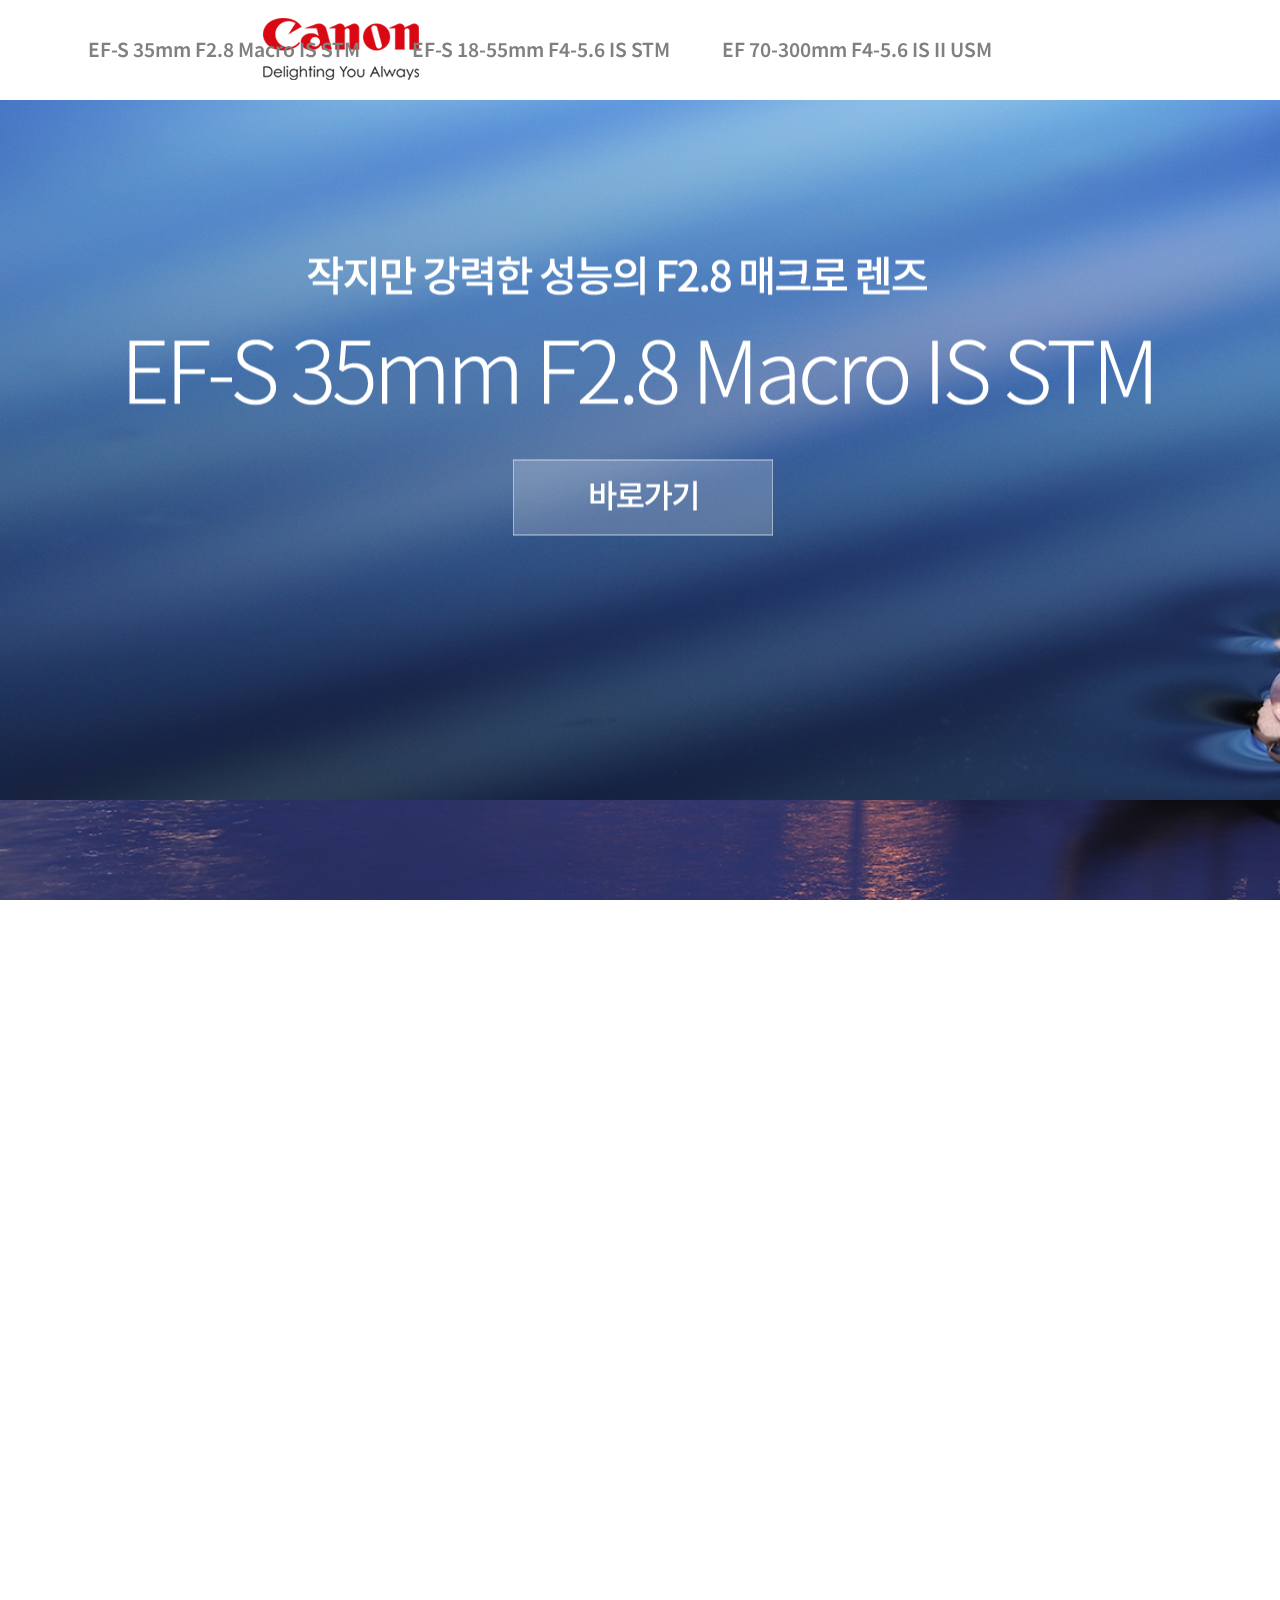
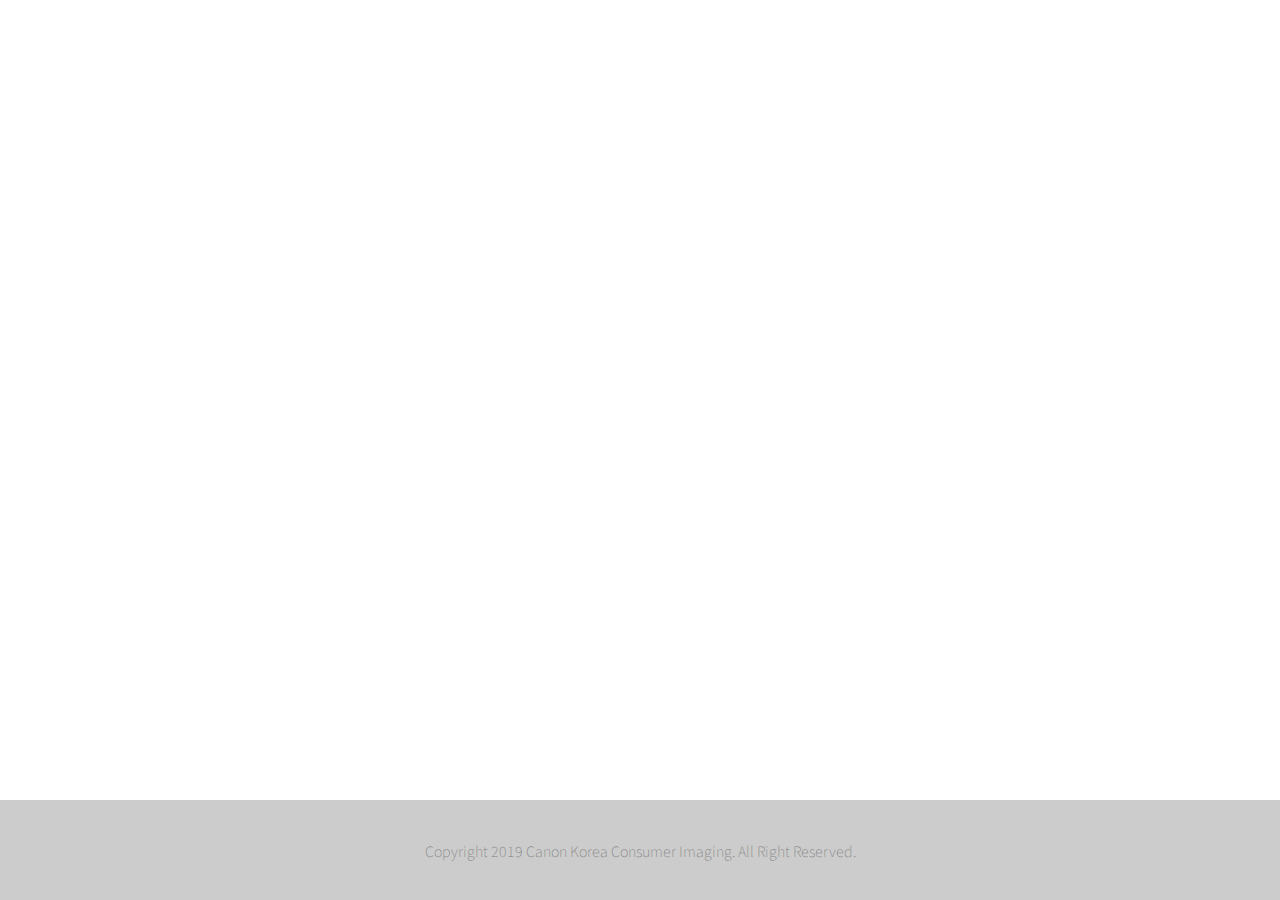
<file: index.html>
<!DOCTYPE html>
<html lang="kr">
  <head>
    <meta charset="utf-8">
    <link href="https://fonts.googleapis.com/css?family=Noto+Sans+KR" rel="stylesheet">
    <title></title>
    <style>
    body, h1{
      margin: 0px;
    }
    #scene{
      height: 800px;
      overflow: hidden;
      background-size: cover;
      background-attachment: fixed;
      }
    .one{
      background-image: url(images/index_07.png);}
    .two{
      background-image: url(images/index_08.png);}
    .three{
      background-image: url(images/index_09.png);}
      #scene h1{
        position: relative;
        left: 50%;
        top: 50%;
        transform: translateX(-50%)
        translateY(-50%);
        text-align: center;
      }
      /*---푸터적용---*/
      footer{
        height: 100px;
        background-color: rgba(0, 0, 0, 0.2);
      }
      .footer{
        position: relative;
        left: 50%;
        top: 50%;
        transform: translateX(-50%)
        translateY(-50%);
        text-align: center;
        font-family: 'Noto Sans KR', sans-serif;
        font-size: 0.9rem;
        font-weight: 100;
        color: gray;
      }
      /*---네비게이션 처리---*/
      .wrap{
        border: 0px solid red;
        height: 100px;
        width: 100%;
        position: fixed;
        background-color: white;
        z-index: 10;
      }
      .logo{
        border: 0px solid blue;
        display: inline-block;
        margin-left: 240px;
      }
      .nav{
        border: 0px solid green;
        position: fixed;
        right: 240px;
        top: 35px;
        display: inline-block;
        font-family: 'Noto Sans KR', sans-serif;
        font-size: 1.2rem;
        font-weight: 600;
        color: gray;
      }
      .space{
       margin-left: 3rem;
      }
      a, a:link :visited :active{
        text-decoration: none;
        color: gray;
      }
      a:hover{
        color: red;
      }

    </style>
  </head>
  <body>
    <nav class="wrap">
      <div class="logo">
        <img src="images/index_02.png">
      </div>
      <div class="nav">
        <a href="p01.html">EF-S 35mm F2.8 Macro IS STM</a>
        <span class="space"></span>
        <a href="p02.html">EF-S 18-55mm F4-5.6 IS STM</a>
        <span class="space"></span>
        <a href="p03.html">EF 70-300mm F4-5.6 IS II USM</a>
        <span class="space"></span>
      </div>
    </nav>
    <section id="scene" class="one">
      <h1><a href="p01.html"><img src="images/t01.png"></a></h1>
    </section>
    <section id="scene" class="two">
      <h1><a href="p02.html"><img src="images/t02.png"></a></h1>
    </section>
    <section id="scene" class="three">
      <h1><a href="p03.html"><img src="images/t03.png"></a></h1>
    </section>
    <footer>
      <div class="footer">
        Copyright 2019 Canon Korea Consumer Imaging. All Right Reserved.
      </div>
      </footer>
  </body>
</html>
</file>
